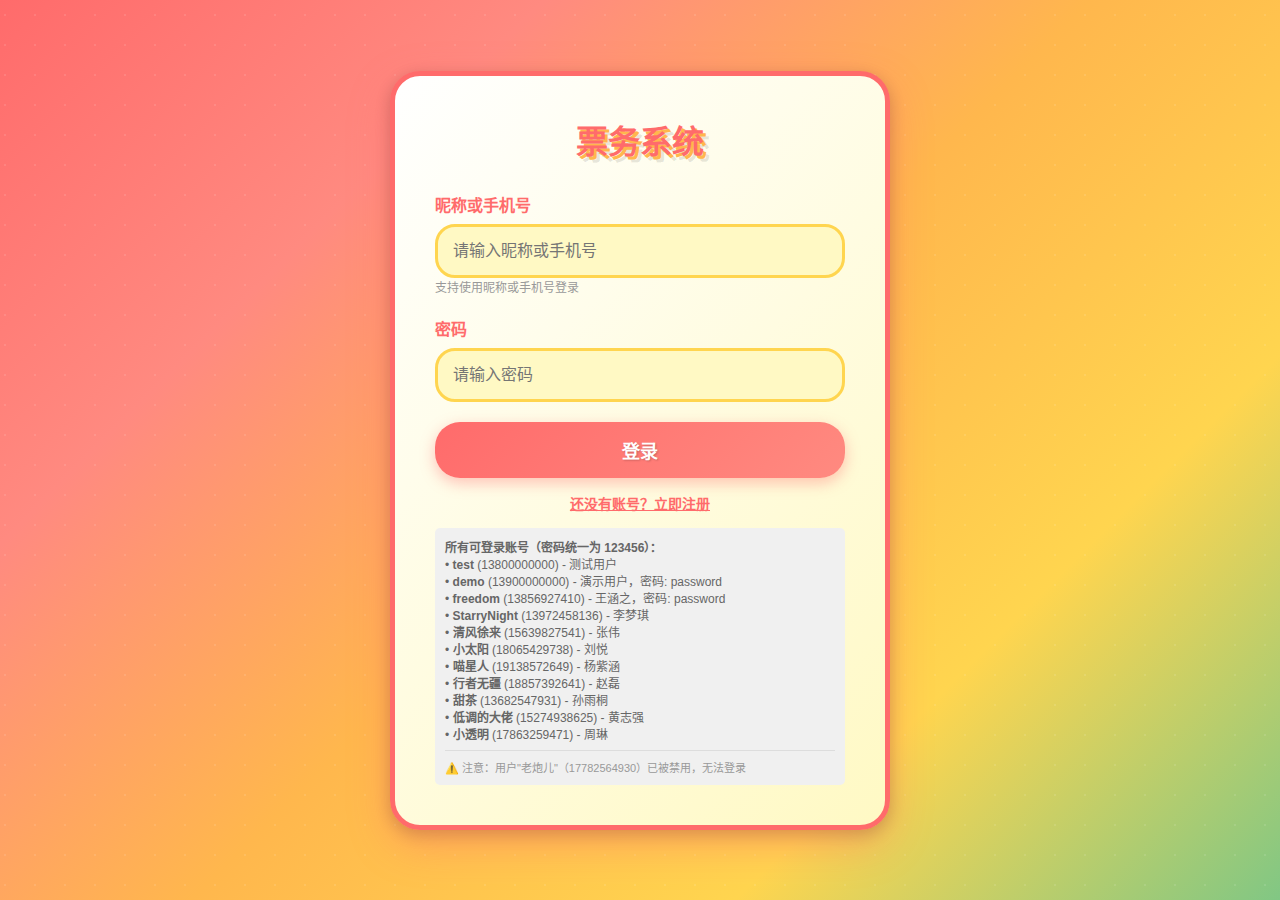
<file: 数据库/index.html>
<!DOCTYPE html>
<html lang="zh-CN">
<head>
    <meta charset="UTF-8">
    <meta name="viewport" content="width=device-width, initial-scale=1.0">
    <title>票务系统</title>
    <link rel="stylesheet" href="style.css">
</head>
<body>
    <div id="loginPage" class="page active">
        <div class="login-container">
            <h1>票务系统</h1>
            <form id="loginForm" class="auth-form active">
                <div class="form-group">
                    <label for="username">昵称或手机号</label>
                    <input type="text" id="username" name="username" placeholder="请输入昵称或手机号" required>
                    <small style="color: #999; font-size: 12px;">支持使用昵称或手机号登录</small>
                </div>
                <div class="form-group">
                    <label for="password">密码</label>
                    <input type="password" id="password" name="password" placeholder="请输入密码" required>
                </div>
                <button type="submit" class="btn-primary">登录</button>
                <div style="text-align: center; margin-top: 15px;">
                    <button type="button" class="btn-link" onclick="switchToRegister()">还没有账号？立即注册</button>
                </div>
                <div style="margin-top: 15px; padding: 10px; background: #f0f0f0; border-radius: 5px; font-size: 12px; color: #666;">
                    <strong>所有可登录账号（密码统一为 123456）：</strong><br>
                    • <strong>test</strong> (13800000000) - 测试用户<br>
                    • <strong>demo</strong> (13900000000) - 演示用户，密码: password<br>
                    • <strong>freedom</strong> (13856927410) - 王涵之，密码: password<br>
                    • <strong>StarryNight</strong> (13972458136) - 李梦琪<br>
                    • <strong>清风徐来</strong> (15639827541) - 张伟<br>
                    • <strong>小太阳</strong> (18065429738) - 刘悦<br>
                    • <strong>喵星人</strong> (19138572649) - 杨紫涵<br>
                    • <strong>行者无疆</strong> (18857392641) - 赵磊<br>
                    • <strong>甜茶</strong> (13682547931) - 孙雨桐<br>
                    • <strong>低调的大佬</strong> (15274938625) - 黄志强<br>
                    • <strong>小透明</strong> (17863259471) - 周琳<br>
                    <div style="margin-top: 8px; padding-top: 8px; border-top: 1px solid #ddd; color: #999; font-size: 11px;">
                        ⚠️ 注意：用户"老炮儿"（17782564930）已被禁用，无法登录
                    </div>
                </div>
            </form>

            <form id="registerForm" class="auth-form">
                <h2 style="text-align: center; margin-bottom: 20px; color: #667eea;">用户注册</h2>
                
                <div class="form-group">
                    <label for="regPhone">手机号 <span style="color: red;">*</span></label>
                    <input type="tel" id="regPhone" name="regPhone" placeholder="请输入手机号" required pattern="[0-9]{11}">
                </div>
                
                <div class="form-group">
                    <label for="regPassword">密码 <span style="color: red;">*</span></label>
                    <input type="password" id="regPassword" name="regPassword" placeholder="请输入密码（至少6位）" required minlength="6">
                </div>
                
                <div class="form-group">
                    <label for="regNickname">昵称 <span style="color: red;">*</span></label>
                    <input type="text" id="regNickname" name="regNickname" placeholder="请输入昵称" required>
                </div>
                
                <div class="form-group">
                    <label for="regRealName">真实姓名</label>
                    <input type="text" id="regRealName" name="regRealName" placeholder="请输入真实姓名（可选）">
                </div>
                
                <div class="form-group">
                    <label for="regIdCard">身份证号</label>
                    <input type="text" id="regIdCard" name="regIdCard" placeholder="请输入身份证号（可选）" pattern="[0-9Xx]{15,18}">
                </div>
                
                <div class="form-group">
                    <label for="regGender">性别</label>
                    <select id="regGender" name="regGender" class="form-select">
                        <option value="未知">请选择</option>
                        <option value="男">男</option>
                        <option value="女">女</option>
                    </select>
                </div>
                
                <div class="form-group">
                    <label for="regBirthday">生日</label>
                    <input type="date" id="regBirthday" name="regBirthday">
                </div>
                
                <button type="submit" class="btn-primary">注册</button>
                <div style="text-align: center; margin-top: 15px;">
                    <button type="button" class="btn-link" onclick="switchToLogin()">已有账号？立即登录</button>
                </div>
            </form>
        </div>
    </div>

    <div id="appPage" class="page">
        <header class="app-header">
            <h2 id="pageTitle">首页</h2>
            <button class="logout-btn" onclick="logout()" title="退出登录">退出</button>
        </header>

        <div id="homeContent" class="content active">
            <div class="search-container">
                <input type="text" id="searchInput" placeholder="搜索活动、场馆、商家..." class="search-input">
                <button id="searchBtn" class="search-btn">搜索</button>
            </div>
            <div class="category-tabs">
                <button class="category-tab active" data-category="all" onclick="filterByCategory('all')">全部</button>
                <button class="category-tab" data-category="演唱会" onclick="filterByCategory('演唱会')">演唱会</button>
                <button class="category-tab" data-category="话剧" onclick="filterByCategory('话剧')">话剧</button>
                <button class="category-tab" data-category="体育赛事" onclick="filterByCategory('体育赛事')">体育赛事</button>
                <button class="category-tab" data-category="脱口秀" onclick="filterByCategory('脱口秀')">脱口秀</button>
                <button class="category-tab" data-category="展览" onclick="filterByCategory('展览')">展览</button>
                <button class="category-tab" data-category="音乐节" onclick="filterByCategory('音乐节')">音乐节</button>
                <button class="category-tab" data-category="儿童剧" onclick="filterByCategory('儿童剧')">儿童剧</button>
                <button class="category-tab" data-category="景区门票" onclick="filterByCategory('景区门票')">景区门票</button>
                <button class="category-tab" data-category="商务演出" onclick="filterByCategory('商务演出')">商务演出</button>
                <button class="category-tab" data-category="电影展映" onclick="filterByCategory('电影展映')">电影展映</button>
            </div>
            <div id="activityList" class="activity-list">
            </div>
            <div id="loadMore" class="load-more">加载更多</div>
        </div>

        <div id="activityDetailContent" class="content">
            <div id="activityDetail" class="activity-detail">
            </div>
        </div>

        <div id="myContent" class="content">
            <div class="my-info">
                <div class="user-header">
                    <div class="avatar">👤</div>
                    <div class="user-info">
                        <h3 id="userNickname"></h3>
                        <p id="userPhone"></p>
                    </div>
                </div>
                <div class="balance-card">
                    <div style="display: flex; justify-content: space-between; align-items: center; margin-bottom: 5px;">
                        <p style="margin: 0;">账户余额</p>
                        <button id="toggleBalanceBtn" class="toggle-balance-btn" onclick="toggleBalance()" title="点击切换显示/隐藏">
                            <span id="balanceIcon">👁️</span>
                        </button>
                    </div>
                    <h2 id="userBalance">¥0.00</h2>
                    <button class="recharge-btn" onclick="showRechargeModal()">💳 充值</button>
                </div>
            </div>
            
            <div class="my-menu">
                <div class="menu-item" data-section="orders">
                    <span>我的订单</span>
                    <span>></span>
                </div>
                <div class="menu-item" data-section="comments">
                    <span>我的评论</span>
                    <span>></span>
                </div>
                <div class="menu-item" data-section="coupons">
                    <span>我的优惠券</span>
                    <span>></span>
                </div>
                <div class="menu-item" data-section="profile">
                    <span>个人信息</span>
                    <span>></span>
                </div>
            </div>

            <div id="ordersSection" class="section-content" style="display: none;">
                <h3>我的订单</h3>
                <div id="ordersList" class="orders-list"></div>
            </div>

            <div id="commentsSection" class="section-content" style="display: none;">
                <h3>我的评论</h3>
                <div id="commentsList" class="comments-list"></div>
            </div>

            <div id="couponsSection" class="section-content" style="display: none;">
                <h3>我的优惠券</h3>
                <div id="couponsList" class="coupons-list"></div>
            </div>

            <div id="profileSection" class="section-content" style="display: none;">
                <h3>个人信息</h3>
                <div id="profileInfo" class="profile-info"></div>
            </div>
        </div>

        <div id="rechargeModal" class="modal">
            <div class="modal-content">
                <div class="modal-header">
                    <h3>账户充值</h3>
                    <button class="modal-close" onclick="closeRechargeModal()">&times;</button>
                </div>
                <div class="modal-body">
                    <div class="recharge-amounts">
                        <button class="amount-btn" data-amount="50" onclick="selectAmount(50)">¥50</button>
                        <button class="amount-btn" data-amount="100" onclick="selectAmount(100)">¥100</button>
                        <button class="amount-btn" data-amount="500" onclick="selectAmount(500)">¥500</button>
                        <button class="amount-btn" data-amount="1000" onclick="selectAmount(1000)">¥1000</button>
                    </div>
                    <div class="custom-amount">
                        <label for="customAmountInput">自定义金额：</label>
                        <input type="number" id="customAmountInput" placeholder="请输入充值金额" min="1" step="1" oninput="selectCustomAmount()">
                    </div>
                    <div class="selected-amount-display">
                        <p>充值金额：<span id="selectedAmount">¥0</span></p>
                    </div>
                    <button class="confirm-recharge-btn" onclick="confirmRecharge()">确认充值</button>
                </div>
            </div>
        </div>

        <nav class="bottom-nav">
            <div class="nav-item active" data-page="home">
                <span>🏠</span>
                <span>首页</span>
            </div>
            <div class="nav-item" data-page="my">
                <span>👤</span>
                <span>我的</span>
            </div>
        </nav>
    </div>

    <script src="data.js"></script>
    <script src="app.js"></script>
</body>
</html>
</file>
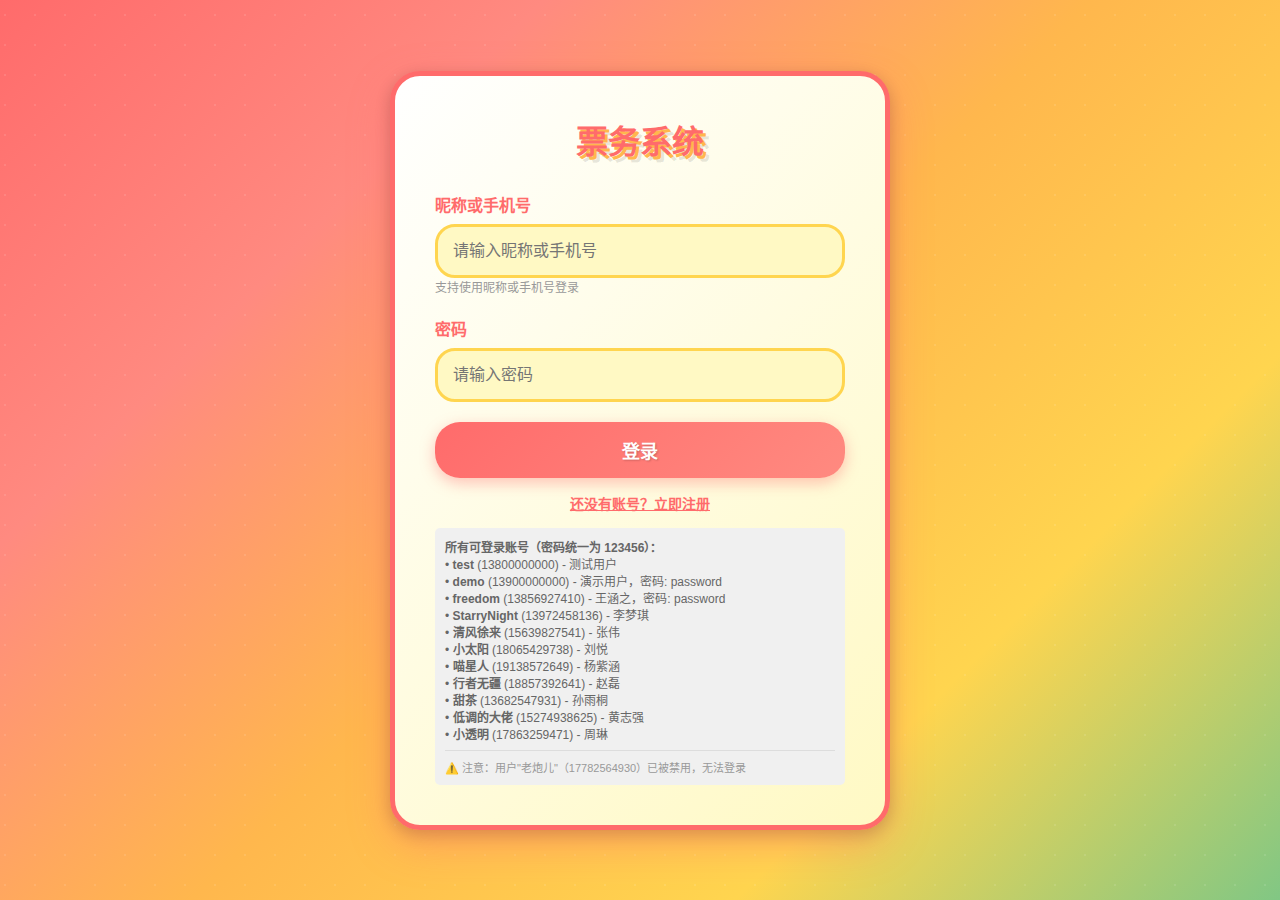
<file: SQL-购票系统/数据库/index.html>
<!DOCTYPE html>
<html lang="zh-CN">
<head>
    <meta charset="UTF-8">
    <meta name="viewport" content="width=device-width, initial-scale=1.0">
    <title>票务系统</title>
    <link rel="stylesheet" href="style.css">
</head>
<body>
    <!-- 登录页面 -->
    <div id="loginPage" class="page active">
        <div class="login-container">
            <h1>票务系统</h1>
            
            <!-- 登录表单 -->
            <form id="loginForm" class="auth-form active">
                <div class="form-group">
                    <label for="username">昵称或手机号</label>
                    <input type="text" id="username" name="username" placeholder="请输入昵称或手机号" required>
                    <small style="color: #999; font-size: 12px;">支持使用昵称或手机号登录</small>
                </div>
                <div class="form-group">
                    <label for="password">密码</label>
                    <input type="password" id="password" name="password" placeholder="请输入密码" required>
                </div>
                <button type="submit" class="btn-primary">登录</button>
                <div style="text-align: center; margin-top: 15px;">
                    <button type="button" class="btn-link" onclick="switchToRegister()">还没有账号？立即注册</button>
                </div>
                <div style="margin-top: 15px; padding: 10px; background: #f0f0f0; border-radius: 5px; font-size: 12px; color: #666;">
                    <strong>所有可登录账号（密码统一为 123456）：</strong><br>
                    • <strong>test</strong> (13800000000) - 测试用户<br>
                    • <strong>demo</strong> (13900000000) - 演示用户，密码: password<br>
                    • <strong>freedom</strong> (13856927410) - 王涵之，密码: password<br>
                    • <strong>StarryNight</strong> (13972458136) - 李梦琪<br>
                    • <strong>清风徐来</strong> (15639827541) - 张伟<br>
                    • <strong>小太阳</strong> (18065429738) - 刘悦<br>
                    • <strong>喵星人</strong> (19138572649) - 杨紫涵<br>
                    • <strong>行者无疆</strong> (18857392641) - 赵磊<br>
                    • <strong>甜茶</strong> (13682547931) - 孙雨桐<br>
                    • <strong>低调的大佬</strong> (15274938625) - 黄志强<br>
                    • <strong>小透明</strong> (17863259471) - 周琳<br>
                    <div style="margin-top: 8px; padding-top: 8px; border-top: 1px solid #ddd; color: #999; font-size: 11px;">
                        ⚠️ 注意：用户"老炮儿"（17782564930）已被禁用，无法登录
                    </div>
                </div>
            </form>
            
            <!-- 注册表单 -->
            <form id="registerForm" class="auth-form">
                <h2 style="text-align: center; margin-bottom: 20px; color: #667eea;">用户注册</h2>
                
                <div class="form-group">
                    <label for="regPhone">手机号 <span style="color: red;">*</span></label>
                    <input type="tel" id="regPhone" name="regPhone" placeholder="请输入手机号" required pattern="[0-9]{11}">
                </div>
                
                <div class="form-group">
                    <label for="regPassword">密码 <span style="color: red;">*</span></label>
                    <input type="password" id="regPassword" name="regPassword" placeholder="请输入密码（至少6位）" required minlength="6">
                </div>
                
                <div class="form-group">
                    <label for="regNickname">昵称 <span style="color: red;">*</span></label>
                    <input type="text" id="regNickname" name="regNickname" placeholder="请输入昵称" required>
                </div>
                
                <div class="form-group">
                    <label for="regRealName">真实姓名</label>
                    <input type="text" id="regRealName" name="regRealName" placeholder="请输入真实姓名（可选）">
                </div>
                
                <div class="form-group">
                    <label for="regIdCard">身份证号</label>
                    <input type="text" id="regIdCard" name="regIdCard" placeholder="请输入身份证号（可选）" pattern="[0-9Xx]{15,18}">
                </div>
                
                <div class="form-group">
                    <label for="regGender">性别</label>
                    <select id="regGender" name="regGender" class="form-select">
                        <option value="未知">请选择</option>
                        <option value="男">男</option>
                        <option value="女">女</option>
                    </select>
                </div>
                
                <div class="form-group">
                    <label for="regBirthday">生日</label>
                    <input type="date" id="regBirthday" name="regBirthday">
                </div>
                
                <button type="submit" class="btn-primary">注册</button>
                <div style="text-align: center; margin-top: 15px;">
                    <button type="button" class="btn-link" onclick="switchToLogin()">已有账号？立即登录</button>
                </div>
            </form>
        </div>
    </div>

    <!-- 主应用页面 -->
    <div id="appPage" class="page">
        <!-- 顶部导航栏 -->
        <header class="app-header">
            <h2 id="pageTitle">首页</h2>
            <button class="logout-btn" onclick="logout()" title="退出登录">退出</button>
        </header>

        <!-- 首页内容 -->
        <div id="homeContent" class="content active">
            <div class="search-container">
                <input type="text" id="searchInput" placeholder="搜索活动、场馆、商家..." class="search-input">
                <button id="searchBtn" class="search-btn">搜索</button>
            </div>
            <div class="category-tabs">
                <button class="category-tab active" data-category="all" onclick="filterByCategory('all')">全部</button>
                <button class="category-tab" data-category="演唱会" onclick="filterByCategory('演唱会')">演唱会</button>
                <button class="category-tab" data-category="话剧" onclick="filterByCategory('话剧')">话剧</button>
                <button class="category-tab" data-category="体育赛事" onclick="filterByCategory('体育赛事')">体育赛事</button>
                <button class="category-tab" data-category="脱口秀" onclick="filterByCategory('脱口秀')">脱口秀</button>
                <button class="category-tab" data-category="展览" onclick="filterByCategory('展览')">展览</button>
                <button class="category-tab" data-category="音乐节" onclick="filterByCategory('音乐节')">音乐节</button>
                <button class="category-tab" data-category="儿童剧" onclick="filterByCategory('儿童剧')">儿童剧</button>
                <button class="category-tab" data-category="景区门票" onclick="filterByCategory('景区门票')">景区门票</button>
                <button class="category-tab" data-category="商务演出" onclick="filterByCategory('商务演出')">商务演出</button>
                <button class="category-tab" data-category="电影展映" onclick="filterByCategory('电影展映')">电影展映</button>
            </div>
            <div id="activityList" class="activity-list">
                <!-- 活动列表将动态加载 -->
            </div>
            <div id="loadMore" class="load-more">加载更多</div>
        </div>

        <!-- 活动详情页 -->
        <div id="activityDetailContent" class="content">
            <div id="activityDetail" class="activity-detail">
                <!-- 活动详情将动态加载 -->
            </div>
        </div>

        <!-- 我的页面 -->
        <div id="myContent" class="content">
            <div class="my-info">
                <div class="user-header">
                    <div class="avatar">👤</div>
                    <div class="user-info">
                        <h3 id="userNickname"></h3>
                        <p id="userPhone"></p>
                    </div>
                </div>
                <div class="balance-card">
                    <div style="display: flex; justify-content: space-between; align-items: center; margin-bottom: 5px;">
                        <p style="margin: 0;">账户余额</p>
                        <button id="toggleBalanceBtn" class="toggle-balance-btn" onclick="toggleBalance()" title="点击切换显示/隐藏">
                            <span id="balanceIcon">👁️</span>
                        </button>
                    </div>
                    <h2 id="userBalance">¥0.00</h2>
                    <button class="recharge-btn" onclick="showRechargeModal()">💳 充值</button>
                </div>
            </div>
            
            <div class="my-menu">
                <div class="menu-item" data-section="orders">
                    <span>我的订单</span>
                    <span>></span>
                </div>
                <div class="menu-item" data-section="comments">
                    <span>我的评论</span>
                    <span>></span>
                </div>
                <div class="menu-item" data-section="coupons">
                    <span>我的优惠券</span>
                    <span>></span>
                </div>
                <div class="menu-item" data-section="profile">
                    <span>个人信息</span>
                    <span>></span>
                </div>
            </div>

            <!-- 订单列表 -->
            <div id="ordersSection" class="section-content" style="display: none;">
                <h3>我的订单</h3>
                <div id="ordersList" class="orders-list"></div>
            </div>

            <!-- 评论列表 -->
            <div id="commentsSection" class="section-content" style="display: none;">
                <h3>我的评论</h3>
                <div id="commentsList" class="comments-list"></div>
            </div>

            <!-- 优惠券列表 -->
            <div id="couponsSection" class="section-content" style="display: none;">
                <h3>我的优惠券</h3>
                <div id="couponsList" class="coupons-list"></div>
            </div>

            <!-- 个人信息 -->
            <div id="profileSection" class="section-content" style="display: none;">
                <h3>个人信息</h3>
                <div id="profileInfo" class="profile-info"></div>
            </div>
        </div>

        <!-- 充值弹窗 -->
        <div id="rechargeModal" class="modal">
            <div class="modal-content">
                <div class="modal-header">
                    <h3>账户充值</h3>
                    <button class="modal-close" onclick="closeRechargeModal()">&times;</button>
                </div>
                <div class="modal-body">
                    <div class="recharge-amounts">
                        <button class="amount-btn" data-amount="50" onclick="selectAmount(50)">¥50</button>
                        <button class="amount-btn" data-amount="100" onclick="selectAmount(100)">¥100</button>
                        <button class="amount-btn" data-amount="500" onclick="selectAmount(500)">¥500</button>
                        <button class="amount-btn" data-amount="1000" onclick="selectAmount(1000)">¥1000</button>
                    </div>
                    <div class="custom-amount">
                        <label for="customAmountInput">自定义金额：</label>
                        <input type="number" id="customAmountInput" placeholder="请输入充值金额" min="1" step="1" oninput="selectCustomAmount()">
                    </div>
                    <div class="selected-amount-display">
                        <p>充值金额：<span id="selectedAmount">¥0</span></p>
                    </div>
                    <button class="confirm-recharge-btn" onclick="confirmRecharge()">确认充值</button>
                </div>
            </div>
        </div>

        <!-- 底部导航栏 -->
        <nav class="bottom-nav">
            <div class="nav-item active" data-page="home">
                <span>🏠</span>
                <span>首页</span>
            </div>
            <div class="nav-item" data-page="my">
                <span>👤</span>
                <span>我的</span>
            </div>
        </nav>
    </div>

    <script src="data.js"></script>
    <script src="app.js"></script>
</body>
</html>
</file>
<file: 数据库/style.css>
* {
    margin: 0;
    padding: 0;
    box-sizing: border-box;
}

body {
    font-family: 'Comic Sans MS', 'Microsoft YaHei', 'PingFang SC', 'Hiragino Sans GB', sans-serif;
    background: linear-gradient(135deg, #FFE082 0%, #FFD54F 25%, #FFC107 50%, #FFB300 75%, #FFA000 100%);
    background-attachment: fixed;
    color: #333;
    min-height: 100vh;
}

.page {
    display: none;
    min-height: 100vh;
}

.page.active {
    display: block;
}

/* 登录页面样式 - 蜡笔小新主题 */
#loginPage {
    display: flex;
    justify-content: center;
    align-items: center;
    background: linear-gradient(135deg, #FF6B6B 0%, #FF8A80 25%, #FFB74D 50%, #FFD54F 75%, #81C784 100%);
    position: relative;
    overflow: hidden;
}

#loginPage::before {
    content: '';
    position: absolute;
    width: 200%;
    height: 200%;
    background: radial-gradient(circle, rgba(255, 255, 255, 0.1) 1px, transparent 1px);
    background-size: 30px 30px;
    animation: float 20s infinite linear;
}

@keyframes float {
    0% { transform: translate(0, 0); }
    100% { transform: translate(-30px, -30px); }
}

.login-container {
    background: linear-gradient(135deg, #FFFFFF 0%, #FFF9C4 100%);
    padding: 40px;
    border-radius: 30px;
    box-shadow: 0 15px 40px rgba(255, 107, 107, 0.4), 0 5px 15px rgba(0, 0, 0, 0.2);
    width: 90%;
    max-width: 500px;
    max-height: 90vh;
    overflow-y: auto;
    border: 5px solid #FF6B6B;
    position: relative;
    z-index: 1;
}

.login-container h1 {
    text-align: center;
    margin-bottom: 30px;
    color: #FF6B6B;
    font-size: 32px;
    text-shadow: 3px 3px 0px #FFB74D, 6px 6px 0px rgba(0, 0, 0, 0.1);
    font-weight: bold;
}

.form-group {
    margin-bottom: 20px;
}

.form-group label {
    display: block;
    margin-bottom: 8px;
    color: #FF6B6B;
    font-weight: bold;
    font-size: 16px;
}

.form-group input {
    width: 100%;
    padding: 15px;
    border: 3px solid #FFD54F;
    border-radius: 20px;
    font-size: 16px;
    transition: all 0.3s;
    background: #FFF9C4;
    font-family: 'Comic Sans MS', 'Microsoft YaHei', sans-serif;
}

.form-group input:focus {
    outline: none;
    border-color: #FF6B6B;
    background: #FFFFFF;
    transform: scale(1.02);
    box-shadow: 0 0 15px rgba(255, 107, 107, 0.3);
}

.btn-primary {
    width: 100%;
    padding: 15px;
    background: linear-gradient(135deg, #FF6B6B 0%, #FF8A80 100%);
    color: white;
    border: none;
    border-radius: 25px;
    font-size: 18px;
    font-weight: bold;
    cursor: pointer;
    transition: all 0.3s;
    box-shadow: 0 5px 15px rgba(255, 107, 107, 0.4);
    text-shadow: 1px 1px 2px rgba(0, 0, 0, 0.2);
}

.btn-primary:hover {
    background: linear-gradient(135deg, #FF5252 0%, #FF6B6B 100%);
    transform: translateY(-3px);
    box-shadow: 0 8px 20px rgba(255, 107, 107, 0.5);
}

.btn-primary:active {
    transform: translateY(-1px);
}

.auth-form {
    display: none;
}

.auth-form.active {
    display: block;
}

.btn-link {
    background: none;
    border: none;
    color: #FF6B6B;
    cursor: pointer;
    text-decoration: underline;
    font-size: 14px;
    padding: 0;
    font-weight: bold;
}

.btn-link:hover {
    color: #FF5252;
    transform: scale(1.05);
}

.form-select {
    width: 100%;
    padding: 15px;
    border: 3px solid #FFD54F;
    border-radius: 20px;
    font-size: 16px;
    transition: all 0.3s;
    background: #FFF9C4;
    font-family: 'Comic Sans MS', 'Microsoft YaHei', sans-serif;
}

.form-select:focus {
    outline: none;
    border-color: #FF6B6B;
    background: #FFFFFF;
    transform: scale(1.02);
}

/* 应用页面样式 - 蜡笔小新主题 */
.app-header {
    background: linear-gradient(135deg, #FF6B6B 0%, #FF8A80 100%);
    padding: 20px;
    box-shadow: 0 5px 20px rgba(255, 107, 107, 0.3);
    position: sticky;
    top: 0;
    z-index: 100;
    border-bottom: 5px solid #FFD54F;
}

.app-header {
    display: flex;
    justify-content: space-between;
    align-items: center;
}

.app-header h2 {
    font-size: 24px;
    color: white;
    flex: 1;
    font-weight: bold;
    text-shadow: 2px 2px 0px rgba(0, 0, 0, 0.2);
}

.logout-btn {
    background: linear-gradient(135deg, #FF5252 0%, #FF6B6B 100%);
    color: white;
    border: 3px solid white;
    padding: 10px 20px;
    border-radius: 20px;
    cursor: pointer;
    font-size: 14px;
    font-weight: bold;
    transition: all 0.3s;
    box-shadow: 0 3px 10px rgba(0, 0, 0, 0.2);
}

.logout-btn:hover {
    transform: translateY(-2px);
    box-shadow: 0 5px 15px rgba(0, 0, 0, 0.3);
}

.content {
    display: none;
    padding-bottom: 80px;
}

.content.active {
    display: block;
}

/* 搜索框样式 - 卡通风格 */
.search-container {
    padding: 20px;
    background: linear-gradient(135deg, #FFFFFF 0%, #FFF9C4 100%);
    margin-bottom: 10px;
    display: flex;
    gap: 10px;
    border-bottom: 5px solid #FFD54F;
    box-shadow: 0 3px 10px rgba(0, 0, 0, 0.1);
}

.search-input {
    flex: 1;
    padding: 15px 20px;
    border: 3px solid #FFD54F;
    border-radius: 30px;
    font-size: 16px;
    background: #FFFFFF;
    font-family: 'Comic Sans MS', 'Microsoft YaHei', sans-serif;
    transition: all 0.3s;
}

.search-input:focus {
    outline: none;
    border-color: #FF6B6B;
    box-shadow: 0 0 15px rgba(255, 107, 107, 0.3);
    transform: scale(1.02);
}

.search-btn {
    padding: 15px 25px;
    background: linear-gradient(135deg, #FF6B6B 0%, #FF8A80 100%);
    color: white;
    border: none;
    border-radius: 30px;
    cursor: pointer;
    font-weight: bold;
    font-size: 16px;
    box-shadow: 0 3px 10px rgba(255, 107, 107, 0.4);
    transition: all 0.3s;
}

.search-btn:hover {
    transform: translateY(-2px);
    box-shadow: 0 5px 15px rgba(255, 107, 107, 0.5);
}

/* 分类标签样式 - 卡通风格 */
.category-tabs {
    background: linear-gradient(135deg, #FFFFFF 0%, #FFF9C4 100%);
    padding: 15px;
    margin-bottom: 10px;
    display: flex;
    gap: 10px;
    overflow-x: auto;
    -webkit-overflow-scrolling: touch;
    scrollbar-width: none;
    -ms-overflow-style: none;
    border-bottom: 3px solid #FFD54F;
}

.category-tabs::-webkit-scrollbar {
    display: none;
}

.category-tab {
    padding: 12px 20px;
    background: linear-gradient(135deg, #FFF9C4 0%, #FFECB3 100%);
    border: 3px solid #FFD54F;
    border-radius: 25px;
    font-size: 14px;
    color: #FF6B6B;
    cursor: pointer;
    white-space: nowrap;
    transition: all 0.3s;
    flex-shrink: 0;
    font-weight: bold;
    box-shadow: 0 2px 5px rgba(0, 0, 0, 0.1);
}

.category-tab:hover {
    background: linear-gradient(135deg, #FFECB3 0%, #FFE082 100%);
    border-color: #FF6B6B;
    transform: translateY(-2px);
    box-shadow: 0 4px 10px rgba(255, 107, 107, 0.3);
}

.category-tab.active {
    background: linear-gradient(135deg, #FF6B6B 0%, #FF8A80 100%);
    border-color: #FF5252;
    color: white;
    font-weight: bold;
    transform: scale(1.1);
    box-shadow: 0 5px 15px rgba(255, 107, 107, 0.5);
}

/* 活动列表样式 - 卡通风格 */
.activity-list {
    padding: 15px;
}

.activity-item {
    background: linear-gradient(135deg, #FFFFFF 0%, #FFF9C4 100%);
    margin-bottom: 15px;
    border-radius: 25px;
    overflow: hidden;
    box-shadow: 0 5px 20px rgba(255, 107, 107, 0.2), 0 2px 5px rgba(0, 0, 0, 0.1);
    cursor: pointer;
    transition: all 0.3s;
    border: 3px solid #FFD54F;
}

.activity-item:hover {
    transform: translateY(-5px) scale(1.02);
    box-shadow: 0 10px 30px rgba(255, 107, 107, 0.3), 0 5px 15px rgba(0, 0, 0, 0.2);
    border-color: #FF6B6B;
}

.activity-item-image {
    width: 100%;
    height: 200px;
    object-fit: cover;
}

.activity-item-info {
    padding: 20px;
}

.activity-item-title {
    font-size: 18px;
    font-weight: bold;
    margin-bottom: 10px;
    color: #FF6B6B;
    text-shadow: 1px 1px 2px rgba(0, 0, 0, 0.1);
}

.activity-item-meta {
    font-size: 14px;
    color: #81C784;
    margin-bottom: 10px;
    font-weight: 500;
}

.activity-item-price {
    font-size: 22px;
    color: #FF6B6B;
    font-weight: bold;
    text-shadow: 1px 1px 2px rgba(0, 0, 0, 0.1);
}

.load-more {
    text-align: center;
    padding: 25px;
    color: #FF6B6B;
    cursor: pointer;
    font-weight: bold;
    font-size: 16px;
    background: linear-gradient(135deg, #FFF9C4 0%, #FFECB3 100%);
    margin: 15px;
    border-radius: 25px;
    border: 3px solid #FFD54F;
    transition: all 0.3s;
}

.load-more:hover {
    background: linear-gradient(135deg, #FFECB3 0%, #FFE082 100%);
    transform: scale(1.05);
    border-color: #FF6B6B;
}

/* 活动详情页样式 - 卡通风格 */
.activity-detail {
    background: linear-gradient(135deg, #FFFFFF 0%, #FFF9C4 100%);
    margin: 15px;
    border-radius: 25px;
    overflow: hidden;
    box-shadow: 0 10px 30px rgba(255, 107, 107, 0.3), 0 5px 15px rgba(0, 0, 0, 0.2);
    border: 3px solid #FFD54F;
}

.detail-image {
    width: 100%;
    height: 300px;
    object-fit: cover;
}

.detail-content {
    padding: 25px;
}

.detail-title {
    font-size: 24px;
    font-weight: bold;
    margin-bottom: 15px;
    color: #FF6B6B;
    text-shadow: 2px 2px 0px rgba(0, 0, 0, 0.1);
}

.detail-info {
    margin-bottom: 20px;
    font-size: 16px;
    color: #666;
    line-height: 1.8;
}

.detail-info strong {
    color: #FF6B6B;
    font-weight: bold;
}

.detail-intro {
    margin-top: 25px;
    padding-top: 25px;
    border-top: 3px dashed #FFD54F;
    line-height: 1.8;
}

.detail-intro h3 {
    color: #FF6B6B;
    margin-bottom: 15px;
    font-weight: bold;
}

.ticket-selection {
    margin-top: 25px;
    padding-top: 25px;
    border-top: 3px dashed #FFD54F;
}

.ticket-selection h3 {
    color: #FF6B6B;
    margin-bottom: 15px;
    font-weight: bold;
}

.ticket-option {
    display: flex;
    justify-content: space-between;
    align-items: center;
    padding: 20px;
    background: linear-gradient(135deg, #FFF9C4 0%, #FFECB3 100%);
    margin-bottom: 15px;
    border-radius: 20px;
    cursor: pointer;
    transition: all 0.3s;
    border: 3px solid #FFD54F;
}

.ticket-option:hover {
    background: linear-gradient(135deg, #FFECB3 0%, #FFE082 100%);
    transform: translateX(5px);
    border-color: #FF6B6B;
}

.ticket-option.selected {
    background: linear-gradient(135deg, #FF6B6B 0%, #FF8A80 100%);
    border: 3px solid #FF5252;
    color: white;
    transform: scale(1.05);
    box-shadow: 0 5px 15px rgba(255, 107, 107, 0.4);
}

.ticket-info {
    flex: 1;
}

.ticket-info strong {
    color: inherit;
}

.ticket-price {
    font-size: 22px;
    color: inherit;
    font-weight: bold;
}

.ticket-option.selected .ticket-price {
    color: white;
}

.quantity-selector {
    display: flex;
    align-items: center;
    gap: 20px;
    margin-top: 20px;
    justify-content: center;
}

.quantity-btn {
    width: 45px;
    height: 45px;
    border: 3px solid #FFD54F;
    background: linear-gradient(135deg, #FFF9C4 0%, #FFECB3 100%);
    border-radius: 50%;
    cursor: pointer;
    font-size: 24px;
    font-weight: bold;
    color: #FF6B6B;
    transition: all 0.3s;
    box-shadow: 0 3px 10px rgba(0, 0, 0, 0.1);
}

.quantity-btn:hover {
    background: linear-gradient(135deg, #FFECB3 0%, #FFE082 100%);
    transform: scale(1.1);
    border-color: #FF6B6B;
}

.quantity-display {
    font-size: 20px;
    min-width: 40px;
    text-align: center;
    font-weight: bold;
    color: #FF6B6B;
}

.buy-btn {
    width: 100%;
    padding: 20px;
    background: linear-gradient(135deg, #FF6B6B 0%, #FF8A80 100%);
    color: white;
    border: none;
    border-radius: 25px;
    font-size: 20px;
    font-weight: bold;
    margin-top: 25px;
    cursor: pointer;
    box-shadow: 0 5px 20px rgba(255, 107, 107, 0.4);
    transition: all 0.3s;
    text-shadow: 1px 1px 2px rgba(0, 0, 0, 0.2);
}

.buy-btn:hover:not(:disabled) {
    transform: translateY(-3px);
    box-shadow: 0 8px 25px rgba(255, 107, 107, 0.5);
}

.buy-btn:active:not(:disabled) {
    transform: translateY(-1px);
}

.buy-btn:disabled {
    background: #ccc;
    cursor: not-allowed;
    opacity: 0.6;
}

/* 我的页面样式 - 蜡笔小新主题 */
.my-info {
    background: linear-gradient(135deg, #FF6B6B 0%, #FF8A80 25%, #FFB74D 50%, #FFD54F 75%, #81C784 100%);
    padding: 30px 20px;
    color: white;
    border-bottom: 5px solid #FFD54F;
}

.user-header {
    display: flex;
    align-items: center;
    gap: 15px;
    margin-bottom: 20px;
}

.avatar {
    width: 70px;
    height: 70px;
    background: rgba(255, 255, 255, 0.3);
    border-radius: 50%;
    display: flex;
    align-items: center;
    justify-content: center;
    font-size: 40px;
    border: 4px solid white;
    box-shadow: 0 3px 10px rgba(0, 0, 0, 0.2);
}

.user-info h3 {
    font-size: 24px;
    margin-bottom: 5px;
    font-weight: bold;
    text-shadow: 2px 2px 0px rgba(0, 0, 0, 0.2);
}

.user-info p {
    font-size: 16px;
    opacity: 0.95;
}

.balance-card {
    background: rgba(255, 255, 255, 0.25);
    padding: 20px;
    border-radius: 20px;
    border: 3px solid rgba(255, 255, 255, 0.5);
    box-shadow: 0 5px 15px rgba(0, 0, 0, 0.2);
}

.balance-card p {
    font-size: 16px;
    margin-bottom: 10px;
    opacity: 0.95;
    font-weight: bold;
}

.balance-card h2 {
    font-size: 36px;
    text-shadow: 2px 2px 0px rgba(0, 0, 0, 0.2);
}

.toggle-balance-btn {
    background: rgba(255, 255, 255, 0.3);
    border: 3px solid rgba(255, 255, 255, 0.5);
    color: white;
    border-radius: 50%;
    width: 40px;
    height: 40px;
    display: flex;
    align-items: center;
    justify-content: center;
    cursor: pointer;
    transition: all 0.3s;
    font-size: 20px;
    padding: 0;
    box-shadow: 0 3px 10px rgba(0, 0, 0, 0.2);
}

.toggle-balance-btn:hover {
    background: rgba(255, 255, 255, 0.4);
    transform: scale(1.1);
}

.toggle-balance-btn:active {
    transform: scale(0.95);
}

.my-menu {
    background: linear-gradient(135deg, #FFFFFF 0%, #FFF9C4 100%);
    margin-top: 10px;
    border-top: 5px solid #FFD54F;
}

.menu-item {
    display: flex;
    justify-content: space-between;
    align-items: center;
    padding: 20px;
    border-bottom: 3px dashed #FFD54F;
    cursor: pointer;
    transition: all 0.3s;
    font-weight: bold;
    color: #FF6B6B;
}

.menu-item:hover {
    background: linear-gradient(135deg, #FFF9C4 0%, #FFECB3 100%);
    transform: translateX(5px);
}

.menu-item:active {
    background: linear-gradient(135deg, #FFECB3 0%, #FFE082 100%);
}

.section-content {
    background: linear-gradient(135deg, #FFFFFF 0%, #FFF9C4 100%);
    margin-top: 10px;
    padding: 25px;
    border-top: 5px solid #FFD54F;
}

.section-content h3 {
    margin-bottom: 20px;
    font-size: 22px;
    color: #FF6B6B;
    font-weight: bold;
    text-shadow: 1px 1px 2px rgba(0, 0, 0, 0.1);
}

.order-item {
    background: linear-gradient(135deg, #FFF9C4 0%, #FFECB3 100%);
    padding: 20px;
    margin-bottom: 15px;
    border-radius: 20px;
    border: 3px solid #FFD54F;
    box-shadow: 0 3px 10px rgba(0, 0, 0, 0.1);
}

.order-header {
    display: flex;
    justify-content: space-between;
    margin-bottom: 15px;
}

.order-id {
    font-size: 14px;
    color: #81C784;
    font-weight: 500;
}

.order-status {
    padding: 8px 15px;
    border-radius: 15px;
    font-size: 14px;
    font-weight: bold;
    border: 2px solid;
}

.status-paid {
    background: linear-gradient(135deg, #C8E6C9 0%, #A5D6A7 100%);
    color: #2E7D32;
    border-color: #4CAF50;
}

.status-pending {
    background: linear-gradient(135deg, #FFF9C4 0%, #FFECB3 100%);
    color: #F57C00;
    border-color: #FFB74D;
}

.status-cancelled {
    background: linear-gradient(135deg, #FFCDD2 0%, #EF9A9A 100%);
    color: #C62828;
    border-color: #EF5350;
}

.order-amount {
    font-size: 22px;
    color: #FF6B6B;
    font-weight: bold;
    text-shadow: 1px 1px 2px rgba(0, 0, 0, 0.1);
}

/* 退款按钮样式 - 卡通风格 */
.refund-btn {
    padding: 10px 20px;
    background: linear-gradient(135deg, #81C784 0%, #66BB6A 100%);
    color: white;
    border: 3px solid #4CAF50;
    border-radius: 20px;
    font-size: 14px;
    font-weight: bold;
    cursor: pointer;
    transition: all 0.3s;
    box-shadow: 0 3px 10px rgba(76, 175, 80, 0.4);
    text-shadow: 1px 1px 2px rgba(0, 0, 0, 0.2);
}

.refund-btn:hover {
    background: linear-gradient(135deg, #66BB6A 0%, #4CAF50 100%);
    transform: translateY(-2px);
    box-shadow: 0 5px 15px rgba(76, 175, 80, 0.5);
}

.refund-btn:active {
    transform: translateY(0);
}

.comment-item {
    background: linear-gradient(135deg, #FFF9C4 0%, #FFECB3 100%);
    padding: 20px;
    margin-bottom: 15px;
    border-radius: 20px;
    border: 3px solid #FFD54F;
    box-shadow: 0 3px 10px rgba(0, 0, 0, 0.1);
}

.comment-activity {
    font-weight: bold;
    margin-bottom: 10px;
    color: #FF6B6B;
    font-size: 16px;
}

.comment-content {
    margin-bottom: 10px;
    line-height: 1.8;
    color: #666;
}

.comment-score {
    color: #FFB74D;
    font-size: 18px;
    font-weight: bold;
}

.coupon-item {
    background: linear-gradient(135deg, #FF6B6B 0%, #FF8A80 100%);
    color: white;
    padding: 20px;
    margin-bottom: 15px;
    border-radius: 20px;
    border: 3px solid #FF5252;
    box-shadow: 0 5px 15px rgba(255, 107, 107, 0.4);
}

.coupon-name {
    font-size: 18px;
    font-weight: bold;
    margin-bottom: 8px;
    text-shadow: 1px 1px 2px rgba(0, 0, 0, 0.2);
}

.coupon-desc {
    font-size: 14px;
    opacity: 0.95;
}

.profile-info {
    background: linear-gradient(135deg, #FFF9C4 0%, #FFECB3 100%);
    padding: 20px;
    border-radius: 20px;
    border: 3px solid #FFD54F;
    box-shadow: 0 3px 10px rgba(0, 0, 0, 0.1);
}

.profile-item {
    display: flex;
    justify-content: space-between;
    padding: 15px 0;
    border-bottom: 2px dashed #FFD54F;
}

.profile-item:last-child {
    border-bottom: none;
}

.profile-label {
    color: #FF6B6B;
    font-weight: bold;
}

.profile-value {
    color: #333;
    font-weight: 500;
}

/* 底部导航栏 - 蜡笔小新主题 */
.bottom-nav {
    position: fixed;
    bottom: 0;
    left: 0;
    right: 0;
    background: linear-gradient(135deg, #FF6B6B 0%, #FF8A80 100%);
    display: flex;
    justify-content: space-around;
    padding: 15px 0;
    box-shadow: 0 -5px 20px rgba(255, 107, 107, 0.3);
    z-index: 100;
    border-top: 5px solid #FFD54F;
}

.nav-item {
    display: flex;
    flex-direction: column;
    align-items: center;
    gap: 5px;
    cursor: pointer;
    color: rgba(255, 255, 255, 0.7);
    transition: all 0.3s;
    padding: 5px 15px;
    border-radius: 15px;
}

.nav-item:hover {
    background: rgba(255, 255, 255, 0.2);
    transform: scale(1.1);
}

.nav-item.active {
    color: white;
    background: rgba(255, 255, 255, 0.3);
    font-weight: bold;
}

.nav-item span:first-child {
    font-size: 28px;
}

.nav-item span:last-child {
    font-size: 14px;
    font-weight: bold;
}

/* 返回按钮 - 卡通风格 */
.back-btn {
    position: absolute;
    left: 20px;
    top: 50%;
    transform: translateY(-50%);
    background: rgba(255, 255, 255, 0.3);
    border: 3px solid white;
    border-radius: 50%;
    width: 45px;
    height: 45px;
    font-size: 24px;
    cursor: pointer;
    color: white;
    display: flex;
    align-items: center;
    justify-content: center;
    transition: all 0.3s;
    box-shadow: 0 3px 10px rgba(0, 0, 0, 0.2);
}

.back-btn:hover {
    background: rgba(255, 255, 255, 0.5);
    transform: translateY(-50%) scale(1.1);
}

/* 充值按钮 - 卡通风格 */
.recharge-btn {
    width: 100%;
    margin-top: 15px;
    padding: 15px;
    background: rgba(255, 255, 255, 0.3);
    border: 3px solid rgba(255, 255, 255, 0.6);
    color: white;
    border-radius: 20px;
    font-size: 18px;
    font-weight: bold;
    cursor: pointer;
    transition: all 0.3s;
    box-shadow: 0 3px 10px rgba(0, 0, 0, 0.2);
    text-shadow: 1px 1px 2px rgba(0, 0, 0, 0.2);
}

.recharge-btn:hover {
    background: rgba(255, 255, 255, 0.4);
    transform: translateY(-3px);
    box-shadow: 0 5px 15px rgba(0, 0, 0, 0.3);
}

.recharge-btn:active {
    transform: translateY(-1px);
}

/* 充值弹窗 - 卡通风格 */
.modal {
    display: none;
    position: fixed;
    z-index: 1000;
    left: 0;
    top: 0;
    width: 100%;
    height: 100%;
    background-color: rgba(255, 107, 107, 0.6);
    justify-content: center;
    align-items: center;
    backdrop-filter: blur(5px);
}

.modal-content {
    background: linear-gradient(135deg, #FFFFFF 0%, #FFF9C4 100%);
    margin: auto;
    border-radius: 30px;
    width: 90%;
    max-width: 500px;
    max-height: 90vh;
    overflow-y: auto;
    box-shadow: 0 15px 40px rgba(255, 107, 107, 0.4), 0 5px 15px rgba(0, 0, 0, 0.3);
    border: 5px solid #FF6B6B;
    animation: modalSlideIn 0.3s ease-out;
}

@keyframes modalSlideIn {
    from {
        transform: translateY(-50px) scale(0.9);
        opacity: 0;
    }
    to {
        transform: translateY(0) scale(1);
        opacity: 1;
    }
}

.modal-header {
    display: flex;
    justify-content: space-between;
    align-items: center;
    padding: 25px;
    border-bottom: 3px dashed #FFD54F;
    background: linear-gradient(135deg, #FF6B6B 0%, #FF8A80 100%);
    border-radius: 25px 25px 0 0;
}

.modal-header h3 {
    margin: 0;
    font-size: 24px;
    color: white;
    font-weight: bold;
    text-shadow: 2px 2px 0px rgba(0, 0, 0, 0.2);
}

.modal-close {
    background: rgba(255, 255, 255, 0.3);
    border: 3px solid white;
    color: white;
    cursor: pointer;
    padding: 0;
    width: 40px;
    height: 40px;
    display: flex;
    align-items: center;
    justify-content: center;
    border-radius: 50%;
    transition: all 0.3s;
    font-size: 28px;
    font-weight: bold;
}

.modal-close:hover {
    background: rgba(255, 255, 255, 0.5);
    transform: scale(1.1) rotate(90deg);
}

.modal-body {
    padding: 25px;
}

.recharge-amounts {
    display: grid;
    grid-template-columns: repeat(2, 1fr);
    gap: 15px;
    margin-bottom: 25px;
}

.amount-btn {
    padding: 25px;
    background: linear-gradient(135deg, #FFF9C4 0%, #FFECB3 100%);
    border: 3px solid #FFD54F;
    border-radius: 20px;
    font-size: 20px;
    font-weight: bold;
    color: #FF6B6B;
    cursor: pointer;
    transition: all 0.3s;
    box-shadow: 0 3px 10px rgba(0, 0, 0, 0.1);
}

.amount-btn:hover {
    background: linear-gradient(135deg, #FFECB3 0%, #FFE082 100%);
    border-color: #FF6B6B;
    transform: translateY(-3px) scale(1.05);
    box-shadow: 0 5px 15px rgba(255, 107, 107, 0.3);
}

.amount-btn.selected {
    background: linear-gradient(135deg, #FF6B6B 0%, #FF8A80 100%);
    border-color: #FF5252;
    color: white;
    transform: scale(1.1);
    box-shadow: 0 8px 20px rgba(255, 107, 107, 0.5);
}

.custom-amount {
    margin-bottom: 25px;
}

.custom-amount label {
    display: block;
    margin-bottom: 12px;
    color: #FF6B6B;
    font-weight: bold;
    font-size: 16px;
}

.custom-amount input {
    width: 100%;
    padding: 15px;
    border: 3px solid #FFD54F;
    border-radius: 20px;
    font-size: 18px;
    transition: all 0.3s;
    background: #FFFFFF;
    font-family: 'Comic Sans MS', 'Microsoft YaHei', sans-serif;
}

.custom-amount input:focus {
    outline: none;
    border-color: #FF6B6B;
    transform: scale(1.02);
    box-shadow: 0 0 15px rgba(255, 107, 107, 0.3);
}

.selected-amount-display {
    background: linear-gradient(135deg, #FF6B6B 0%, #FF8A80 100%);
    padding: 25px;
    border-radius: 20px;
    margin-bottom: 25px;
    text-align: center;
    border: 3px solid #FF5252;
    box-shadow: 0 5px 15px rgba(255, 107, 107, 0.4);
}

.selected-amount-display p {
    margin: 0;
    color: white;
    font-size: 18px;
    font-weight: bold;
    text-shadow: 1px 1px 2px rgba(0, 0, 0, 0.2);
}

.selected-amount-display span {
    font-size: 32px;
    font-weight: bold;
    margin-left: 10px;
    text-shadow: 2px 2px 0px rgba(0, 0, 0, 0.2);
}

.confirm-recharge-btn {
    width: 100%;
    padding: 20px;
    background: linear-gradient(135deg, #FF6B6B 0%, #FF8A80 100%);
    color: white;
    border: none;
    border-radius: 25px;
    font-size: 20px;
    font-weight: bold;
    cursor: pointer;
    transition: all 0.3s;
    box-shadow: 0 5px 20px rgba(255, 107, 107, 0.4);
    text-shadow: 1px 1px 2px rgba(0, 0, 0, 0.2);
}

.confirm-recharge-btn:hover:not(:disabled) {
    transform: translateY(-3px);
    box-shadow: 0 8px 25px rgba(255, 107, 107, 0.5);
}

.confirm-recharge-btn:active:not(:disabled) {
    transform: translateY(-1px);
}

.confirm-recharge-btn:disabled {
    opacity: 0.5;
    cursor: not-allowed;
}
</file>
<file: SQL-购票系统/数据库/style.css>
* {
    margin: 0;
    padding: 0;
    box-sizing: border-box;
}

body {
    font-family: 'Comic Sans MS', 'Microsoft YaHei', 'PingFang SC', 'Hiragino Sans GB', sans-serif;
    background: linear-gradient(135deg, #FFE082 0%, #FFD54F 25%, #FFC107 50%, #FFB300 75%, #FFA000 100%);
    background-attachment: fixed;
    color: #333;
    min-height: 100vh;
}

.page {
    display: none;
    min-height: 100vh;
}

.page.active {
    display: block;
}

/* 登录页面样式 - 蜡笔小新主题 */
#loginPage {
    display: flex;
    justify-content: center;
    align-items: center;
    background: linear-gradient(135deg, #FF6B6B 0%, #FF8A80 25%, #FFB74D 50%, #FFD54F 75%, #81C784 100%);
    position: relative;
    overflow: hidden;
}

#loginPage::before {
    content: '';
    position: absolute;
    width: 200%;
    height: 200%;
    background: radial-gradient(circle, rgba(255, 255, 255, 0.1) 1px, transparent 1px);
    background-size: 30px 30px;
    animation: float 20s infinite linear;
}

@keyframes float {
    0% { transform: translate(0, 0); }
    100% { transform: translate(-30px, -30px); }
}

.login-container {
    background: linear-gradient(135deg, #FFFFFF 0%, #FFF9C4 100%);
    padding: 40px;
    border-radius: 30px;
    box-shadow: 0 15px 40px rgba(255, 107, 107, 0.4), 0 5px 15px rgba(0, 0, 0, 0.2);
    width: 90%;
    max-width: 500px;
    max-height: 90vh;
    overflow-y: auto;
    border: 5px solid #FF6B6B;
    position: relative;
    z-index: 1;
}

.login-container h1 {
    text-align: center;
    margin-bottom: 30px;
    color: #FF6B6B;
    font-size: 32px;
    text-shadow: 3px 3px 0px #FFB74D, 6px 6px 0px rgba(0, 0, 0, 0.1);
    font-weight: bold;
}

.form-group {
    margin-bottom: 20px;
}

.form-group label {
    display: block;
    margin-bottom: 8px;
    color: #FF6B6B;
    font-weight: bold;
    font-size: 16px;
}

.form-group input {
    width: 100%;
    padding: 15px;
    border: 3px solid #FFD54F;
    border-radius: 20px;
    font-size: 16px;
    transition: all 0.3s;
    background: #FFF9C4;
    font-family: 'Comic Sans MS', 'Microsoft YaHei', sans-serif;
}

.form-group input:focus {
    outline: none;
    border-color: #FF6B6B;
    background: #FFFFFF;
    transform: scale(1.02);
    box-shadow: 0 0 15px rgba(255, 107, 107, 0.3);
}

.btn-primary {
    width: 100%;
    padding: 15px;
    background: linear-gradient(135deg, #FF6B6B 0%, #FF8A80 100%);
    color: white;
    border: none;
    border-radius: 25px;
    font-size: 18px;
    font-weight: bold;
    cursor: pointer;
    transition: all 0.3s;
    box-shadow: 0 5px 15px rgba(255, 107, 107, 0.4);
    text-shadow: 1px 1px 2px rgba(0, 0, 0, 0.2);
}

.btn-primary:hover {
    background: linear-gradient(135deg, #FF5252 0%, #FF6B6B 100%);
    transform: translateY(-3px);
    box-shadow: 0 8px 20px rgba(255, 107, 107, 0.5);
}

.btn-primary:active {
    transform: translateY(-1px);
}

.auth-form {
    display: none;
}

.auth-form.active {
    display: block;
}

.btn-link {
    background: none;
    border: none;
    color: #FF6B6B;
    cursor: pointer;
    text-decoration: underline;
    font-size: 14px;
    padding: 0;
    font-weight: bold;
}

.btn-link:hover {
    color: #FF5252;
    transform: scale(1.05);
}

.form-select {
    width: 100%;
    padding: 15px;
    border: 3px solid #FFD54F;
    border-radius: 20px;
    font-size: 16px;
    transition: all 0.3s;
    background: #FFF9C4;
    font-family: 'Comic Sans MS', 'Microsoft YaHei', sans-serif;
}

.form-select:focus {
    outline: none;
    border-color: #FF6B6B;
    background: #FFFFFF;
    transform: scale(1.02);
}

/* 应用页面样式 - 蜡笔小新主题 */
.app-header {
    background: linear-gradient(135deg, #FF6B6B 0%, #FF8A80 100%);
    padding: 20px;
    box-shadow: 0 5px 20px rgba(255, 107, 107, 0.3);
    position: sticky;
    top: 0;
    z-index: 100;
    border-bottom: 5px solid #FFD54F;
}

.app-header {
    display: flex;
    justify-content: space-between;
    align-items: center;
}

.app-header h2 {
    font-size: 24px;
    color: white;
    flex: 1;
    font-weight: bold;
    text-shadow: 2px 2px 0px rgba(0, 0, 0, 0.2);
}

.logout-btn {
    background: linear-gradient(135deg, #FF5252 0%, #FF6B6B 100%);
    color: white;
    border: 3px solid white;
    padding: 10px 20px;
    border-radius: 20px;
    cursor: pointer;
    font-size: 14px;
    font-weight: bold;
    transition: all 0.3s;
    box-shadow: 0 3px 10px rgba(0, 0, 0, 0.2);
}

.logout-btn:hover {
    transform: translateY(-2px);
    box-shadow: 0 5px 15px rgba(0, 0, 0, 0.3);
}

.content {
    display: none;
    padding-bottom: 80px;
}

.content.active {
    display: block;
}

/* 搜索框样式 - 卡通风格 */
.search-container {
    padding: 20px;
    background: linear-gradient(135deg, #FFFFFF 0%, #FFF9C4 100%);
    margin-bottom: 10px;
    display: flex;
    gap: 10px;
    border-bottom: 5px solid #FFD54F;
    box-shadow: 0 3px 10px rgba(0, 0, 0, 0.1);
}

.search-input {
    flex: 1;
    padding: 15px 20px;
    border: 3px solid #FFD54F;
    border-radius: 30px;
    font-size: 16px;
    background: #FFFFFF;
    font-family: 'Comic Sans MS', 'Microsoft YaHei', sans-serif;
    transition: all 0.3s;
}

.search-input:focus {
    outline: none;
    border-color: #FF6B6B;
    box-shadow: 0 0 15px rgba(255, 107, 107, 0.3);
    transform: scale(1.02);
}

.search-btn {
    padding: 15px 25px;
    background: linear-gradient(135deg, #FF6B6B 0%, #FF8A80 100%);
    color: white;
    border: none;
    border-radius: 30px;
    cursor: pointer;
    font-weight: bold;
    font-size: 16px;
    box-shadow: 0 3px 10px rgba(255, 107, 107, 0.4);
    transition: all 0.3s;
}

.search-btn:hover {
    transform: translateY(-2px);
    box-shadow: 0 5px 15px rgba(255, 107, 107, 0.5);
}

/* 分类标签样式 - 卡通风格 */
.category-tabs {
    background: linear-gradient(135deg, #FFFFFF 0%, #FFF9C4 100%);
    padding: 15px;
    margin-bottom: 10px;
    display: flex;
    gap: 10px;
    overflow-x: auto;
    -webkit-overflow-scrolling: touch;
    scrollbar-width: none;
    -ms-overflow-style: none;
    border-bottom: 3px solid #FFD54F;
}

.category-tabs::-webkit-scrollbar {
    display: none;
}

.category-tab {
    padding: 12px 20px;
    background: linear-gradient(135deg, #FFF9C4 0%, #FFECB3 100%);
    border: 3px solid #FFD54F;
    border-radius: 25px;
    font-size: 14px;
    color: #FF6B6B;
    cursor: pointer;
    white-space: nowrap;
    transition: all 0.3s;
    flex-shrink: 0;
    font-weight: bold;
    box-shadow: 0 2px 5px rgba(0, 0, 0, 0.1);
}

.category-tab:hover {
    background: linear-gradient(135deg, #FFECB3 0%, #FFE082 100%);
    border-color: #FF6B6B;
    transform: translateY(-2px);
    box-shadow: 0 4px 10px rgba(255, 107, 107, 0.3);
}

.category-tab.active {
    background: linear-gradient(135deg, #FF6B6B 0%, #FF8A80 100%);
    border-color: #FF5252;
    color: white;
    font-weight: bold;
    transform: scale(1.1);
    box-shadow: 0 5px 15px rgba(255, 107, 107, 0.5);
}

/* 活动列表样式 - 卡通风格 */
.activity-list {
    padding: 15px;
}

.activity-item {
    background: linear-gradient(135deg, #FFFFFF 0%, #FFF9C4 100%);
    margin-bottom: 15px;
    border-radius: 25px;
    overflow: hidden;
    box-shadow: 0 5px 20px rgba(255, 107, 107, 0.2), 0 2px 5px rgba(0, 0, 0, 0.1);
    cursor: pointer;
    transition: all 0.3s;
    border: 3px solid #FFD54F;
}

.activity-item:hover {
    transform: translateY(-5px) scale(1.02);
    box-shadow: 0 10px 30px rgba(255, 107, 107, 0.3), 0 5px 15px rgba(0, 0, 0, 0.2);
    border-color: #FF6B6B;
}

.activity-item-image {
    width: 100%;
    height: 200px;
    object-fit: cover;
}

.activity-item-info {
    padding: 20px;
}

.activity-item-title {
    font-size: 18px;
    font-weight: bold;
    margin-bottom: 10px;
    color: #FF6B6B;
    text-shadow: 1px 1px 2px rgba(0, 0, 0, 0.1);
}

.activity-item-meta {
    font-size: 14px;
    color: #81C784;
    margin-bottom: 10px;
    font-weight: 500;
}

.activity-item-price {
    font-size: 22px;
    color: #FF6B6B;
    font-weight: bold;
    text-shadow: 1px 1px 2px rgba(0, 0, 0, 0.1);
}

.load-more {
    text-align: center;
    padding: 25px;
    color: #FF6B6B;
    cursor: pointer;
    font-weight: bold;
    font-size: 16px;
    background: linear-gradient(135deg, #FFF9C4 0%, #FFECB3 100%);
    margin: 15px;
    border-radius: 25px;
    border: 3px solid #FFD54F;
    transition: all 0.3s;
}

.load-more:hover {
    background: linear-gradient(135deg, #FFECB3 0%, #FFE082 100%);
    transform: scale(1.05);
    border-color: #FF6B6B;
}

/* 活动详情页样式 - 卡通风格 */
.activity-detail {
    background: linear-gradient(135deg, #FFFFFF 0%, #FFF9C4 100%);
    margin: 15px;
    border-radius: 25px;
    overflow: hidden;
    box-shadow: 0 10px 30px rgba(255, 107, 107, 0.3), 0 5px 15px rgba(0, 0, 0, 0.2);
    border: 3px solid #FFD54F;
}

.detail-image {
    width: 100%;
    height: 300px;
    object-fit: cover;
}

.detail-content {
    padding: 25px;
}

.detail-title {
    font-size: 24px;
    font-weight: bold;
    margin-bottom: 15px;
    color: #FF6B6B;
    text-shadow: 2px 2px 0px rgba(0, 0, 0, 0.1);
}

.detail-info {
    margin-bottom: 20px;
    font-size: 16px;
    color: #666;
    line-height: 1.8;
}

.detail-info strong {
    color: #FF6B6B;
    font-weight: bold;
}

.detail-intro {
    margin-top: 25px;
    padding-top: 25px;
    border-top: 3px dashed #FFD54F;
    line-height: 1.8;
}

.detail-intro h3 {
    color: #FF6B6B;
    margin-bottom: 15px;
    font-weight: bold;
}

.ticket-selection {
    margin-top: 25px;
    padding-top: 25px;
    border-top: 3px dashed #FFD54F;
}

.ticket-selection h3 {
    color: #FF6B6B;
    margin-bottom: 15px;
    font-weight: bold;
}

.ticket-option {
    display: flex;
    justify-content: space-between;
    align-items: center;
    padding: 20px;
    background: linear-gradient(135deg, #FFF9C4 0%, #FFECB3 100%);
    margin-bottom: 15px;
    border-radius: 20px;
    cursor: pointer;
    transition: all 0.3s;
    border: 3px solid #FFD54F;
}

.ticket-option:hover {
    background: linear-gradient(135deg, #FFECB3 0%, #FFE082 100%);
    transform: translateX(5px);
    border-color: #FF6B6B;
}

.ticket-option.selected {
    background: linear-gradient(135deg, #FF6B6B 0%, #FF8A80 100%);
    border: 3px solid #FF5252;
    color: white;
    transform: scale(1.05);
    box-shadow: 0 5px 15px rgba(255, 107, 107, 0.4);
}

.ticket-info {
    flex: 1;
}

.ticket-info strong {
    color: inherit;
}

.ticket-price {
    font-size: 22px;
    color: inherit;
    font-weight: bold;
}

.ticket-option.selected .ticket-price {
    color: white;
}

.quantity-selector {
    display: flex;
    align-items: center;
    gap: 20px;
    margin-top: 20px;
    justify-content: center;
}

.quantity-btn {
    width: 45px;
    height: 45px;
    border: 3px solid #FFD54F;
    background: linear-gradient(135deg, #FFF9C4 0%, #FFECB3 100%);
    border-radius: 50%;
    cursor: pointer;
    font-size: 24px;
    font-weight: bold;
    color: #FF6B6B;
    transition: all 0.3s;
    box-shadow: 0 3px 10px rgba(0, 0, 0, 0.1);
}

.quantity-btn:hover {
    background: linear-gradient(135deg, #FFECB3 0%, #FFE082 100%);
    transform: scale(1.1);
    border-color: #FF6B6B;
}

.quantity-display {
    font-size: 20px;
    min-width: 40px;
    text-align: center;
    font-weight: bold;
    color: #FF6B6B;
}

.buy-btn {
    width: 100%;
    padding: 20px;
    background: linear-gradient(135deg, #FF6B6B 0%, #FF8A80 100%);
    color: white;
    border: none;
    border-radius: 25px;
    font-size: 20px;
    font-weight: bold;
    margin-top: 25px;
    cursor: pointer;
    box-shadow: 0 5px 20px rgba(255, 107, 107, 0.4);
    transition: all 0.3s;
    text-shadow: 1px 1px 2px rgba(0, 0, 0, 0.2);
}

.buy-btn:hover:not(:disabled) {
    transform: translateY(-3px);
    box-shadow: 0 8px 25px rgba(255, 107, 107, 0.5);
}

.buy-btn:active:not(:disabled) {
    transform: translateY(-1px);
}

.buy-btn:disabled {
    background: #ccc;
    cursor: not-allowed;
    opacity: 0.6;
}

/* 我的页面样式 - 蜡笔小新主题 */
.my-info {
    background: linear-gradient(135deg, #FF6B6B 0%, #FF8A80 25%, #FFB74D 50%, #FFD54F 75%, #81C784 100%);
    padding: 30px 20px;
    color: white;
    border-bottom: 5px solid #FFD54F;
}

.user-header {
    display: flex;
    align-items: center;
    gap: 15px;
    margin-bottom: 20px;
}

.avatar {
    width: 70px;
    height: 70px;
    background: rgba(255, 255, 255, 0.3);
    border-radius: 50%;
    display: flex;
    align-items: center;
    justify-content: center;
    font-size: 40px;
    border: 4px solid white;
    box-shadow: 0 3px 10px rgba(0, 0, 0, 0.2);
}

.user-info h3 {
    font-size: 24px;
    margin-bottom: 5px;
    font-weight: bold;
    text-shadow: 2px 2px 0px rgba(0, 0, 0, 0.2);
}

.user-info p {
    font-size: 16px;
    opacity: 0.95;
}

.balance-card {
    background: rgba(255, 255, 255, 0.25);
    padding: 20px;
    border-radius: 20px;
    border: 3px solid rgba(255, 255, 255, 0.5);
    box-shadow: 0 5px 15px rgba(0, 0, 0, 0.2);
}

.balance-card p {
    font-size: 16px;
    margin-bottom: 10px;
    opacity: 0.95;
    font-weight: bold;
}

.balance-card h2 {
    font-size: 36px;
    text-shadow: 2px 2px 0px rgba(0, 0, 0, 0.2);
}

.toggle-balance-btn {
    background: rgba(255, 255, 255, 0.3);
    border: 3px solid rgba(255, 255, 255, 0.5);
    color: white;
    border-radius: 50%;
    width: 40px;
    height: 40px;
    display: flex;
    align-items: center;
    justify-content: center;
    cursor: pointer;
    transition: all 0.3s;
    font-size: 20px;
    padding: 0;
    box-shadow: 0 3px 10px rgba(0, 0, 0, 0.2);
}

.toggle-balance-btn:hover {
    background: rgba(255, 255, 255, 0.4);
    transform: scale(1.1);
}

.toggle-balance-btn:active {
    transform: scale(0.95);
}

.my-menu {
    background: linear-gradient(135deg, #FFFFFF 0%, #FFF9C4 100%);
    margin-top: 10px;
    border-top: 5px solid #FFD54F;
}

.menu-item {
    display: flex;
    justify-content: space-between;
    align-items: center;
    padding: 20px;
    border-bottom: 3px dashed #FFD54F;
    cursor: pointer;
    transition: all 0.3s;
    font-weight: bold;
    color: #FF6B6B;
}

.menu-item:hover {
    background: linear-gradient(135deg, #FFF9C4 0%, #FFECB3 100%);
    transform: translateX(5px);
}

.menu-item:active {
    background: linear-gradient(135deg, #FFECB3 0%, #FFE082 100%);
}

.section-content {
    background: linear-gradient(135deg, #FFFFFF 0%, #FFF9C4 100%);
    margin-top: 10px;
    padding: 25px;
    border-top: 5px solid #FFD54F;
}

.section-content h3 {
    margin-bottom: 20px;
    font-size: 22px;
    color: #FF6B6B;
    font-weight: bold;
    text-shadow: 1px 1px 2px rgba(0, 0, 0, 0.1);
}

.order-item {
    background: linear-gradient(135deg, #FFF9C4 0%, #FFECB3 100%);
    padding: 20px;
    margin-bottom: 15px;
    border-radius: 20px;
    border: 3px solid #FFD54F;
    box-shadow: 0 3px 10px rgba(0, 0, 0, 0.1);
}

.order-header {
    display: flex;
    justify-content: space-between;
    margin-bottom: 15px;
}

.order-id {
    font-size: 14px;
    color: #81C784;
    font-weight: 500;
}

.order-status {
    padding: 8px 15px;
    border-radius: 15px;
    font-size: 14px;
    font-weight: bold;
    border: 2px solid;
}

.status-paid {
    background: linear-gradient(135deg, #C8E6C9 0%, #A5D6A7 100%);
    color: #2E7D32;
    border-color: #4CAF50;
}

.status-pending {
    background: linear-gradient(135deg, #FFF9C4 0%, #FFECB3 100%);
    color: #F57C00;
    border-color: #FFB74D;
}

.status-cancelled {
    background: linear-gradient(135deg, #FFCDD2 0%, #EF9A9A 100%);
    color: #C62828;
    border-color: #EF5350;
}

.order-amount {
    font-size: 22px;
    color: #FF6B6B;
    font-weight: bold;
    text-shadow: 1px 1px 2px rgba(0, 0, 0, 0.1);
}

/* 退款按钮样式 - 卡通风格 */
.refund-btn {
    padding: 10px 20px;
    background: linear-gradient(135deg, #81C784 0%, #66BB6A 100%);
    color: white;
    border: 3px solid #4CAF50;
    border-radius: 20px;
    font-size: 14px;
    font-weight: bold;
    cursor: pointer;
    transition: all 0.3s;
    box-shadow: 0 3px 10px rgba(76, 175, 80, 0.4);
    text-shadow: 1px 1px 2px rgba(0, 0, 0, 0.2);
}

.refund-btn:hover {
    background: linear-gradient(135deg, #66BB6A 0%, #4CAF50 100%);
    transform: translateY(-2px);
    box-shadow: 0 5px 15px rgba(76, 175, 80, 0.5);
}

.refund-btn:active {
    transform: translateY(0);
}

.comment-item {
    background: linear-gradient(135deg, #FFF9C4 0%, #FFECB3 100%);
    padding: 20px;
    margin-bottom: 15px;
    border-radius: 20px;
    border: 3px solid #FFD54F;
    box-shadow: 0 3px 10px rgba(0, 0, 0, 0.1);
}

.comment-activity {
    font-weight: bold;
    margin-bottom: 10px;
    color: #FF6B6B;
    font-size: 16px;
}

.comment-content {
    margin-bottom: 10px;
    line-height: 1.8;
    color: #666;
}

.comment-score {
    color: #FFB74D;
    font-size: 18px;
    font-weight: bold;
}

.coupon-item {
    background: linear-gradient(135deg, #FF6B6B 0%, #FF8A80 100%);
    color: white;
    padding: 20px;
    margin-bottom: 15px;
    border-radius: 20px;
    border: 3px solid #FF5252;
    box-shadow: 0 5px 15px rgba(255, 107, 107, 0.4);
}

.coupon-name {
    font-size: 18px;
    font-weight: bold;
    margin-bottom: 8px;
    text-shadow: 1px 1px 2px rgba(0, 0, 0, 0.2);
}

.coupon-desc {
    font-size: 14px;
    opacity: 0.95;
}

.profile-info {
    background: linear-gradient(135deg, #FFF9C4 0%, #FFECB3 100%);
    padding: 20px;
    border-radius: 20px;
    border: 3px solid #FFD54F;
    box-shadow: 0 3px 10px rgba(0, 0, 0, 0.1);
}

.profile-item {
    display: flex;
    justify-content: space-between;
    padding: 15px 0;
    border-bottom: 2px dashed #FFD54F;
}

.profile-item:last-child {
    border-bottom: none;
}

.profile-label {
    color: #FF6B6B;
    font-weight: bold;
}

.profile-value {
    color: #333;
    font-weight: 500;
}

/* 底部导航栏 - 蜡笔小新主题 */
.bottom-nav {
    position: fixed;
    bottom: 0;
    left: 0;
    right: 0;
    background: linear-gradient(135deg, #FF6B6B 0%, #FF8A80 100%);
    display: flex;
    justify-content: space-around;
    padding: 15px 0;
    box-shadow: 0 -5px 20px rgba(255, 107, 107, 0.3);
    z-index: 100;
    border-top: 5px solid #FFD54F;
}

.nav-item {
    display: flex;
    flex-direction: column;
    align-items: center;
    gap: 5px;
    cursor: pointer;
    color: rgba(255, 255, 255, 0.7);
    transition: all 0.3s;
    padding: 5px 15px;
    border-radius: 15px;
}

.nav-item:hover {
    background: rgba(255, 255, 255, 0.2);
    transform: scale(1.1);
}

.nav-item.active {
    color: white;
    background: rgba(255, 255, 255, 0.3);
    font-weight: bold;
}

.nav-item span:first-child {
    font-size: 28px;
}

.nav-item span:last-child {
    font-size: 14px;
    font-weight: bold;
}

/* 返回按钮 - 卡通风格 */
.back-btn {
    position: absolute;
    left: 20px;
    top: 50%;
    transform: translateY(-50%);
    background: rgba(255, 255, 255, 0.3);
    border: 3px solid white;
    border-radius: 50%;
    width: 45px;
    height: 45px;
    font-size: 24px;
    cursor: pointer;
    color: white;
    display: flex;
    align-items: center;
    justify-content: center;
    transition: all 0.3s;
    box-shadow: 0 3px 10px rgba(0, 0, 0, 0.2);
}

.back-btn:hover {
    background: rgba(255, 255, 255, 0.5);
    transform: translateY(-50%) scale(1.1);
}

/* 充值按钮 - 卡通风格 */
.recharge-btn {
    width: 100%;
    margin-top: 15px;
    padding: 15px;
    background: rgba(255, 255, 255, 0.3);
    border: 3px solid rgba(255, 255, 255, 0.6);
    color: white;
    border-radius: 20px;
    font-size: 18px;
    font-weight: bold;
    cursor: pointer;
    transition: all 0.3s;
    box-shadow: 0 3px 10px rgba(0, 0, 0, 0.2);
    text-shadow: 1px 1px 2px rgba(0, 0, 0, 0.2);
}

.recharge-btn:hover {
    background: rgba(255, 255, 255, 0.4);
    transform: translateY(-3px);
    box-shadow: 0 5px 15px rgba(0, 0, 0, 0.3);
}

.recharge-btn:active {
    transform: translateY(-1px);
}

/* 充值弹窗 - 卡通风格 */
.modal {
    display: none;
    position: fixed;
    z-index: 1000;
    left: 0;
    top: 0;
    width: 100%;
    height: 100%;
    background-color: rgba(255, 107, 107, 0.6);
    justify-content: center;
    align-items: center;
    backdrop-filter: blur(5px);
}

.modal-content {
    background: linear-gradient(135deg, #FFFFFF 0%, #FFF9C4 100%);
    margin: auto;
    border-radius: 30px;
    width: 90%;
    max-width: 500px;
    max-height: 90vh;
    overflow-y: auto;
    box-shadow: 0 15px 40px rgba(255, 107, 107, 0.4), 0 5px 15px rgba(0, 0, 0, 0.3);
    border: 5px solid #FF6B6B;
    animation: modalSlideIn 0.3s ease-out;
}

@keyframes modalSlideIn {
    from {
        transform: translateY(-50px) scale(0.9);
        opacity: 0;
    }
    to {
        transform: translateY(0) scale(1);
        opacity: 1;
    }
}

.modal-header {
    display: flex;
    justify-content: space-between;
    align-items: center;
    padding: 25px;
    border-bottom: 3px dashed #FFD54F;
    background: linear-gradient(135deg, #FF6B6B 0%, #FF8A80 100%);
    border-radius: 25px 25px 0 0;
}

.modal-header h3 {
    margin: 0;
    font-size: 24px;
    color: white;
    font-weight: bold;
    text-shadow: 2px 2px 0px rgba(0, 0, 0, 0.2);
}

.modal-close {
    background: rgba(255, 255, 255, 0.3);
    border: 3px solid white;
    color: white;
    cursor: pointer;
    padding: 0;
    width: 40px;
    height: 40px;
    display: flex;
    align-items: center;
    justify-content: center;
    border-radius: 50%;
    transition: all 0.3s;
    font-size: 28px;
    font-weight: bold;
}

.modal-close:hover {
    background: rgba(255, 255, 255, 0.5);
    transform: scale(1.1) rotate(90deg);
}

.modal-body {
    padding: 25px;
}

.recharge-amounts {
    display: grid;
    grid-template-columns: repeat(2, 1fr);
    gap: 15px;
    margin-bottom: 25px;
}

.amount-btn {
    padding: 25px;
    background: linear-gradient(135deg, #FFF9C4 0%, #FFECB3 100%);
    border: 3px solid #FFD54F;
    border-radius: 20px;
    font-size: 20px;
    font-weight: bold;
    color: #FF6B6B;
    cursor: pointer;
    transition: all 0.3s;
    box-shadow: 0 3px 10px rgba(0, 0, 0, 0.1);
}

.amount-btn:hover {
    background: linear-gradient(135deg, #FFECB3 0%, #FFE082 100%);
    border-color: #FF6B6B;
    transform: translateY(-3px) scale(1.05);
    box-shadow: 0 5px 15px rgba(255, 107, 107, 0.3);
}

.amount-btn.selected {
    background: linear-gradient(135deg, #FF6B6B 0%, #FF8A80 100%);
    border-color: #FF5252;
    color: white;
    transform: scale(1.1);
    box-shadow: 0 8px 20px rgba(255, 107, 107, 0.5);
}

.custom-amount {
    margin-bottom: 25px;
}

.custom-amount label {
    display: block;
    margin-bottom: 12px;
    color: #FF6B6B;
    font-weight: bold;
    font-size: 16px;
}

.custom-amount input {
    width: 100%;
    padding: 15px;
    border: 3px solid #FFD54F;
    border-radius: 20px;
    font-size: 18px;
    transition: all 0.3s;
    background: #FFFFFF;
    font-family: 'Comic Sans MS', 'Microsoft YaHei', sans-serif;
}

.custom-amount input:focus {
    outline: none;
    border-color: #FF6B6B;
    transform: scale(1.02);
    box-shadow: 0 0 15px rgba(255, 107, 107, 0.3);
}

.selected-amount-display {
    background: linear-gradient(135deg, #FF6B6B 0%, #FF8A80 100%);
    padding: 25px;
    border-radius: 20px;
    margin-bottom: 25px;
    text-align: center;
    border: 3px solid #FF5252;
    box-shadow: 0 5px 15px rgba(255, 107, 107, 0.4);
}

.selected-amount-display p {
    margin: 0;
    color: white;
    font-size: 18px;
    font-weight: bold;
    text-shadow: 1px 1px 2px rgba(0, 0, 0, 0.2);
}

.selected-amount-display span {
    font-size: 32px;
    font-weight: bold;
    margin-left: 10px;
    text-shadow: 2px 2px 0px rgba(0, 0, 0, 0.2);
}

.confirm-recharge-btn {
    width: 100%;
    padding: 20px;
    background: linear-gradient(135deg, #FF6B6B 0%, #FF8A80 100%);
    color: white;
    border: none;
    border-radius: 25px;
    font-size: 20px;
    font-weight: bold;
    cursor: pointer;
    transition: all 0.3s;
    box-shadow: 0 5px 20px rgba(255, 107, 107, 0.4);
    text-shadow: 1px 1px 2px rgba(0, 0, 0, 0.2);
}

.confirm-recharge-btn:hover:not(:disabled) {
    transform: translateY(-3px);
    box-shadow: 0 8px 25px rgba(255, 107, 107, 0.5);
}

.confirm-recharge-btn:active:not(:disabled) {
    transform: translateY(-1px);
}

.confirm-recharge-btn:disabled {
    opacity: 0.5;
    cursor: not-allowed;
}
</file>
